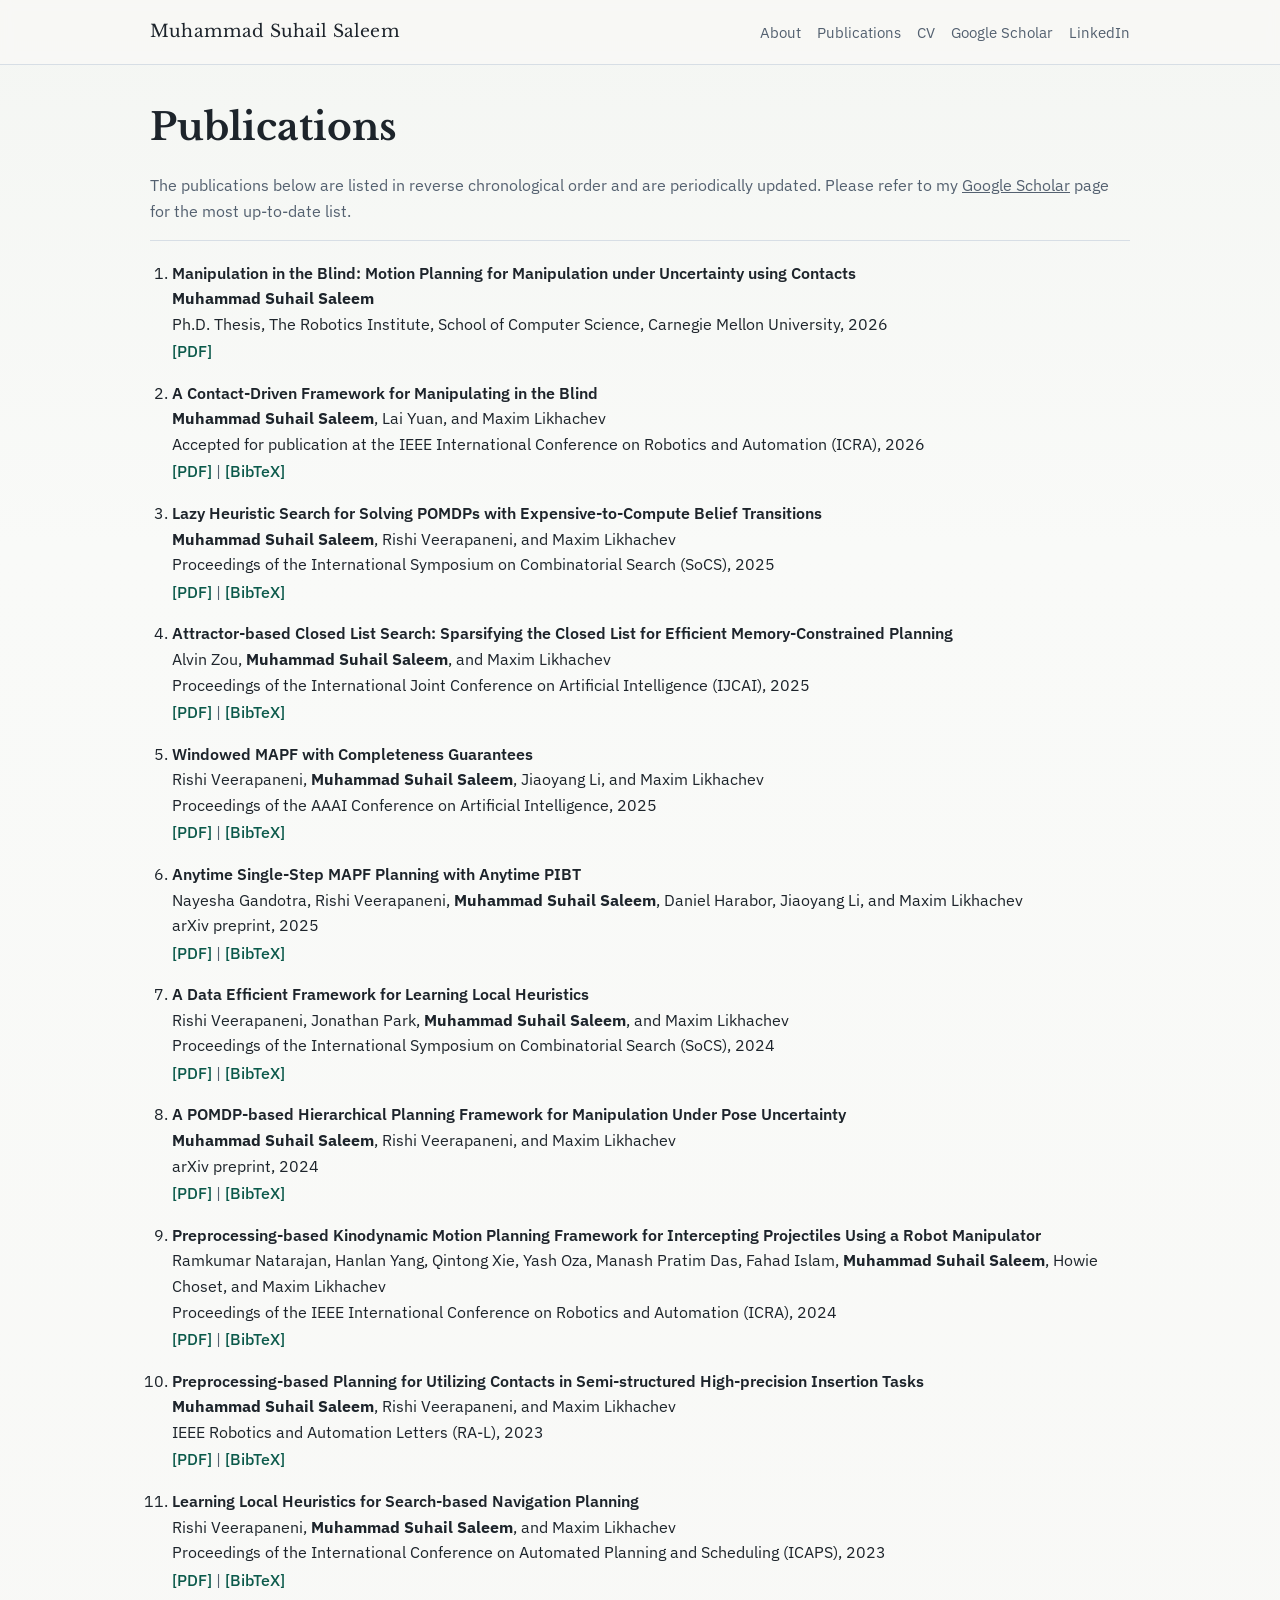
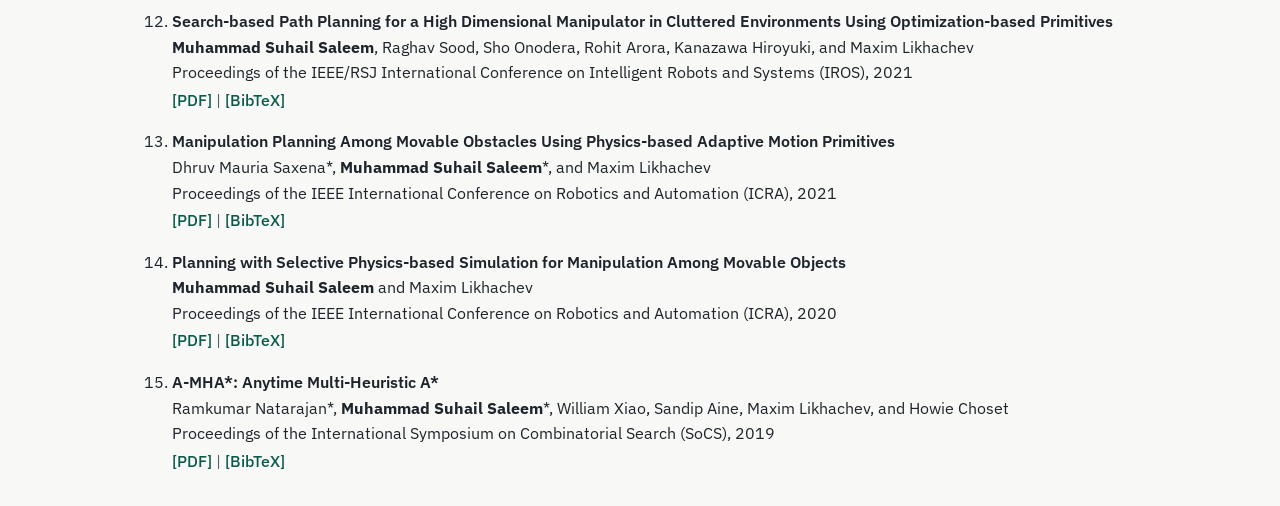
<file: publications.html>
<!DOCTYPE html>
<html lang="en">
<head>
  <meta charset="UTF-8">
  <meta name="viewport" content="width=device-width, initial-scale=1.0">
  <title>Muhammad Suhail Saleem | Publications</title>
  <link rel="preconnect" href="https://fonts.googleapis.com">
  <link rel="preconnect" href="https://fonts.gstatic.com" crossorigin>
  <link href="https://fonts.googleapis.com/css2?family=IBM+Plex+Sans:wght@400;500;600&family=Libre+Baskerville:wght@400;700&display=swap" rel="stylesheet">
  <link rel="stylesheet" href="styles.css">
</head>
<body>
  <header class="topbar">
    <nav class="nav container" aria-label="Main navigation">
      <a class="brand" href="index.html">Muhammad Suhail Saleem</a>
      <div class="nav-links">
        <a href="index.html#about">About</a>
        <a href="publications.html" aria-current="page">Publications</a>
        <a href="assets/CV.pdf" target="_blank" rel="noopener">CV</a>
        <a href="https://scholar.google.com/citations?user=q8YSzdEAAAAJ&hl=en" target="_blank" rel="noopener">Google Scholar</a>
        <a href="https://www.linkedin.com/in/suhail441" target="_blank" rel="noopener">LinkedIn</a>
      </div>
    </nav>
  </header>

  <main class="container pub-page">
    <section class="pub-hero" aria-label="Publications header">
      <h1>Publications</h1>
      <p>
        The publications below are listed in reverse chronological order and are periodically updated. Please refer to my <a href="https://scholar.google.com/citations?user=q8YSzdEAAAAJ&hl=en" target="_blank" rel="noopener">Google Scholar</a> page for the most up-to-date list.      
      </p>
    </section>

    <section class="pub-listing" aria-label="Publication list">
      <ol class="pub-list">
        <li>
          <p class="pub-title">Manipulation in the Blind: Motion Planning for Manipulation under Uncertainty using Contacts</p>
          <p class="pub-authors"><strong>Muhammad Suhail Saleem</strong></p>
          <p class="pub-venue">Ph.D. Thesis, The Robotics Institute, School of Computer Science, Carnegie Mellon University, 2026</p>
          <p class="pub-links"><a href="assets/papers/msaleem2_phd_ri_2026.pdf" target="_blank" rel="noopener">[PDF]</a></p>
        </li>
        <li>
          <p class="pub-title">A Contact-Driven Framework for Manipulating in the Blind</p>
          <p class="pub-authors"><strong>Muhammad Suhail Saleem</strong>, Lai Yuan, and Maxim Likhachev</p>
          <p class="pub-venue">Accepted for publication at the IEEE International Conference on Robotics and Automation (ICRA), 2026</p>
          <p class="pub-links"><a href="assets/papers/A%20contact%20driven%20framework%20for%20manipulating%20in%20the%20blind.pdf" target="_blank" rel="noopener">[PDF]</a> <a href="data/bibtex/saleem2026contactblind.txt" target="_blank" rel="noopener">[BibTeX]</a></p>
        </li>
        <li>
          <p class="pub-title">Lazy Heuristic Search for Solving POMDPs with Expensive-to-Compute Belief Transitions</p>
          <p class="pub-authors"><strong>Muhammad Suhail Saleem</strong>, Rishi Veerapaneni, and Maxim Likhachev</p>
          <p class="pub-venue">Proceedings of the International Symposium on Combinatorial Search (SoCS), 2025</p>
          <p class="pub-links"><a href="assets/papers/Lazy%20heuristic%20search%20for%20POMDPs.pdf" target="_blank" rel="noopener">[PDF]</a> <a href="data/bibtex/saleem2025lazyheuristicpomdp.txt" target="_blank" rel="noopener">[BibTeX]</a></p>
        </li>
        <li>
          <p class="pub-title">Attractor-based Closed List Search: Sparsifying the Closed List for Efficient Memory-Constrained Planning</p>
          <p class="pub-authors">Alvin Zou, <strong>Muhammad Suhail Saleem</strong>, and Maxim Likhachev</p>
          <p class="pub-venue">Proceedings of the International Joint Conference on Artificial Intelligence (IJCAI), 2025</p>
          <p class="pub-links"><a href="assets/papers/Attractor%20based%20closed%20list%20search.pdf" target="_blank" rel="noopener">[PDF]</a> <a href="data/bibtex/zou2025attractorclosedlist.txt" target="_blank" rel="noopener">[BibTeX]</a></p>
        </li>
        <li>
          <p class="pub-title">Windowed MAPF with Completeness Guarantees</p>
          <p class="pub-authors">Rishi Veerapaneni, <strong>Muhammad Suhail Saleem</strong>, Jiaoyang Li, and Maxim Likhachev</p>
          <p class="pub-venue">Proceedings of the AAAI Conference on Artificial Intelligence, 2025</p>
          <p class="pub-links"><a href="assets/papers/Windowed%20MAPF.pdf" target="_blank" rel="noopener">[PDF]</a> <a href="data/bibtex/veerapaneni2025windowedmapf.txt" target="_blank" rel="noopener">[BibTeX]</a></p>
        </li>
        <li>
          <p class="pub-title">Anytime Single-Step MAPF Planning with Anytime PIBT</p>
          <p class="pub-authors">Nayesha Gandotra, Rishi Veerapaneni, <strong>Muhammad Suhail Saleem</strong>, Daniel Harabor, Jiaoyang Li, and Maxim Likhachev</p>
          <p class="pub-venue">arXiv preprint, 2025</p>
          <p class="pub-links"><a href="assets/papers/Anytime%20single%20step%20MAPF.pdf" target="_blank" rel="noopener">[PDF]</a> <a href="data/bibtex/gandotra2025anytimepibt.txt" target="_blank" rel="noopener">[BibTeX]</a></p>
        </li>
        <li>
          <p class="pub-title">A Data Efficient Framework for Learning Local Heuristics</p>
          <p class="pub-authors">Rishi Veerapaneni, Jonathan Park, <strong>Muhammad Suhail Saleem</strong>, and Maxim Likhachev</p>
          <p class="pub-venue">Proceedings of the International Symposium on Combinatorial Search (SoCS), 2024</p>
          <p class="pub-links"><a href="assets/papers/A%20data%20efficient%20framework.pdf" target="_blank" rel="noopener">[PDF]</a> <a href="data/bibtex/veerapaneni2024dataefficientheuristics.txt" target="_blank" rel="noopener">[BibTeX]</a></p>
        </li>
        <li>
          <p class="pub-title">A POMDP-based Hierarchical Planning Framework for Manipulation Under Pose Uncertainty</p>
          <p class="pub-authors"><strong>Muhammad Suhail Saleem</strong>, Rishi Veerapaneni, and Maxim Likhachev</p>
          <p class="pub-venue">arXiv preprint, 2024</p>
          <p class="pub-links"><a href="assets/papers/hierarchical%20POMDP.pdf" target="_blank" rel="noopener">[PDF]</a> <a href="data/bibtex/saleem2024hierarchicalpomdp.txt" target="_blank" rel="noopener">[BibTeX]</a></p>
        </li>
        <li>
          <p class="pub-title">Preprocessing-based Kinodynamic Motion Planning Framework for Intercepting Projectiles Using a Robot Manipulator</p>
          <p class="pub-authors">Ramkumar Natarajan, Hanlan Yang, Qintong Xie, Yash Oza, Manash Pratim Das, Fahad Islam, <strong>Muhammad Suhail Saleem</strong>, Howie Choset, and Maxim Likhachev</p>
          <p class="pub-venue">Proceedings of the IEEE International Conference on Robotics and Automation (ICRA), 2024</p>
          <p class="pub-links"><a href="assets/papers/Projectile%20interception.pdf" target="_blank" rel="noopener">[PDF]</a> <a href="data/bibtex/natarajan2024projectileinterception.txt" target="_blank" rel="noopener">[BibTeX]</a></p>
        </li>
        <li>
          <p class="pub-title">Preprocessing-based Planning for Utilizing Contacts in Semi-structured High-precision Insertion Tasks</p>
          <p class="pub-authors"><strong>Muhammad Suhail Saleem</strong>, Rishi Veerapaneni, and Maxim Likhachev</p>
          <p class="pub-venue">IEEE Robotics and Automation Letters (RA-L), 2023</p>
          <p class="pub-links"><a href="assets/papers/Preprocessing-based%20semi-structured%20settings.pdf" target="_blank" rel="noopener">[PDF]</a> <a href="data/bibtex/saleem2023semistructuredcontacts.txt" target="_blank" rel="noopener">[BibTeX]</a></p>
        </li>
        <li>
          <p class="pub-title">Learning Local Heuristics for Search-based Navigation Planning</p>
          <p class="pub-authors">Rishi Veerapaneni, <strong>Muhammad Suhail Saleem</strong>, and Maxim Likhachev</p>
          <p class="pub-venue">Proceedings of the International Conference on Automated Planning and Scheduling (ICAPS), 2023</p>
          <p class="pub-links"><a href="assets/papers/Learning%20local%20heuristics.pdf" target="_blank" rel="noopener">[PDF]</a> <a href="data/bibtex/veerapaneni2023learninglocalheuristics.txt" target="_blank" rel="noopener">[BibTeX]</a></p>
        </li>
        <li>
          <p class="pub-title">Search-based Path Planning for a High Dimensional Manipulator in Cluttered Environments Using Optimization-based Primitives</p>
          <p class="pub-authors"><strong>Muhammad Suhail Saleem</strong>, Raghav Sood, Sho Onodera, Rohit Arora, Kanazawa Hiroyuki, and Maxim Likhachev</p>
          <p class="pub-venue">Proceedings of the IEEE/RSJ International Conference on Intelligent Robots and Systems (IROS), 2021</p>
          <p class="pub-links"><a href="assets/papers/optimization%20based-primitives.pdf" target="_blank" rel="noopener">[PDF]</a> <a href="data/bibtex/saleem2021optimizationprimitives.txt" target="_blank" rel="noopener">[BibTeX]</a></p>
        </li>
        <li>
          <p class="pub-title">Manipulation Planning Among Movable Obstacles Using Physics-based Adaptive Motion Primitives</p>
          <p class="pub-authors">Dhruv Mauria Saxena*, <strong>Muhammad Suhail Saleem</strong>*, and Maxim Likhachev</p>
          <p class="pub-venue">Proceedings of the IEEE International Conference on Robotics and Automation (ICRA), 2021</p>
          <p class="pub-links"><a href="assets/papers/adaptive%20motion%20primitives.pdf" target="_blank" rel="noopener">[PDF]</a> <a href="data/bibtex/saxena2021adaptivemotionprimitives.txt" target="_blank" rel="noopener">[BibTeX]</a></p>
        </li>
        <li>
          <p class="pub-title">Planning with Selective Physics-based Simulation for Manipulation Among Movable Objects</p>
          <p class="pub-authors"><strong>Muhammad Suhail Saleem</strong> and Maxim Likhachev</p>
          <p class="pub-venue">Proceedings of the IEEE International Conference on Robotics and Automation (ICRA), 2020</p>
          <p class="pub-links"><a href="assets/papers/selective%20simulation.pdf" target="_blank" rel="noopener">[PDF]</a> <a href="data/bibtex/saleem2020selectivephysics.txt" target="_blank" rel="noopener">[BibTeX]</a></p>
        </li>
        <li>
          <p class="pub-title">A-MHA*: Anytime Multi-Heuristic A*</p>
          <p class="pub-authors">Ramkumar Natarajan*, <strong>Muhammad Suhail Saleem</strong>*, William Xiao, Sandip Aine, Maxim Likhachev, and Howie Choset</p>
          <p class="pub-venue">Proceedings of the International Symposium on Combinatorial Search (SoCS), 2019</p>
          <p class="pub-links"><a href="assets/papers/A-MHA%2A.pdf" target="_blank" rel="noopener">[PDF]</a> <a href="data/bibtex/natarajan2019amha.txt" target="_blank" rel="noopener">[BibTeX]</a></p>
        </li>
      </ol>
    </section>
  </main>
</body>
</html>
</file>
<file: styles.css>
:root {
  --bg: #f8f8f6;
  --surface: #ffffff;
  --text: #1d242b;
  --muted: #546170;
  --accent: #0c5a4b;
  --line: #d7dee5;
}

a {
  color: inherit;
}
* {
  box-sizing: border-box;
}

html {
  scroll-behavior: smooth;
}

body {
  margin: 0;
  font-family: "IBM Plex Sans", "Segoe UI", sans-serif;
  color: var(--text);
  background: linear-gradient(180deg, #f4f6f3 0%, #f9faf8 26%, var(--bg) 100%);
  line-height: 1.6;
}

.container {
  width: min(980px, 92vw);
  margin: 0 auto;
}

.topbar {
  position: sticky;
  top: 0;
  z-index: 20;
  background: rgba(248, 248, 246, 0.92);
  backdrop-filter: blur(6px);
  border-bottom: 1px solid var(--line);
}

.nav {
  min-height: 64px;
  display: flex;
  align-items: center;
  justify-content: space-between;
  gap: 1rem;
}

.brand {
  text-decoration: none;
  color: var(--text);
  font-family: "Libre Baskerville", Georgia, serif;
  font-size: 1.08rem;
  letter-spacing: 0.01em;
}

.nav-links {
  display: flex;
  align-items: center;
  gap: 1rem;
  flex-wrap: wrap;
}

.nav-links a {
  text-decoration: none;
  color: var(--muted);
  font-size: 0.95rem;
}

.nav-links a:hover,
.quick-links a:hover,
.pub-links a:hover,
.footer a:hover {
  color: var(--accent);
}

main.container {
  padding: 2rem 0 1rem;
}

.about {
  display: grid;
  grid-template-columns: 230px 1fr;
  gap: 2rem;
  align-items: start;
}

.about-image {
  margin: 0;
}

.about-image img {
  width: 100%;
  border-radius: 10px;
  border: 1px solid var(--line);
  display: block;
}

h1,
h2 {
  font-family: "Libre Baskerville", Georgia, serif;
  margin: 0;
}

h1 {
  font-size: clamp(1.8rem, 3.5vw, 2.35rem);
  margin-bottom: 1rem;
}

h2 {
  font-size: 1.3rem;
  margin-bottom: 0.75rem;
}

.about-text p {
  margin: 0 0 0.95rem;
  color: var(--muted);
}

.quick-links {
  display: flex;
  gap: 0.8rem;
  flex-wrap: wrap;
}

.quick-links a,
.pub-links a,
.footer a {
  color: var(--accent);
  text-decoration: none;
  font-weight: 500;
}

.news,
.publications {
  margin-top: 2.25rem;
  padding-top: 1.2rem;
  border-top: 1px solid var(--line);
}

.section-header {
  display: flex;
  align-items: baseline;
  justify-content: space-between;
  gap: 1rem;
}

.section-link {
  color: var(--accent);
  text-decoration: none;
  font-weight: 500;
  font-size: 0.95rem;
}

.section-link:hover {
  text-decoration: underline;
}

.news ul,
.publications ol {
  margin: 0;
  padding-left: 1.2rem;
}

.news li,
.publications li {
  margin-bottom: 0.9rem;
  color: var(--muted);
}

.news li {
  display: grid;
  grid-template-columns: 95px 1fr;
  column-gap: 0.6rem;
  align-items: start;
}

.news-date {
  display: inline-block;
  width: 85px;
  color: var(--text);
  font-weight: 600;
}

.news-text {
  width: auto;
  color: var(--muted);
  font-weight: 400;
}

.pub-title,
.pub-authors,
.pub-venue,
.pub-links {
  margin: 0;
}

.pub-title {
  color: var(--text);
  font-weight: 600;
}

.pub-links {
  margin-top: 0.12rem;
}

.pub-list .pub-links {
  display: inline-block;
  margin-right: 0.5rem;
}

.pub-links a + a::before {
  content: "| ";
  color: var(--muted);
  font-weight: 400;
}

.footer {
  border-top: 1px solid var(--line);
  margin-top: 1.2rem;
  padding: 1rem 0 2rem;
  color: var(--muted);
  font-size: 0.95rem;
}

.pub-page {
  padding: 2rem 0 2rem;
}

.pub-hero {
  padding-bottom: 1rem;
  border-bottom: 1px solid var(--line);
}

.pub-hero p {
  margin: 0.8rem 0 0;
  color: var(--muted);
}

.pub-listing {
  margin-top: 1.2rem;
}

.pub-list {
  margin: 0;
  padding-left: 1.4rem;
}

.pub-list li {
  margin-bottom: 1rem;
}

.pub-list .pub-title,
.pub-list .pub-authors,
.pub-list .pub-venue {
  margin: 0;
}

.pub-list .pub-title {
  color: var(--text);
  font-weight: 600;
}

@media (max-width: 820px) {
  .about {
    grid-template-columns: 1fr;
    gap: 1rem;
  }

  .about-image {
    max-width: 320px;
  }

  .news-date {
    width: auto;
    margin-right: 0.4rem;
  }

  .news li {
    grid-template-columns: 1fr;
    row-gap: 0.15rem;
  }

  .section-header {
    align-items: flex-start;
    flex-direction: column;
    gap: 0.35rem;
  }
}
</file>
